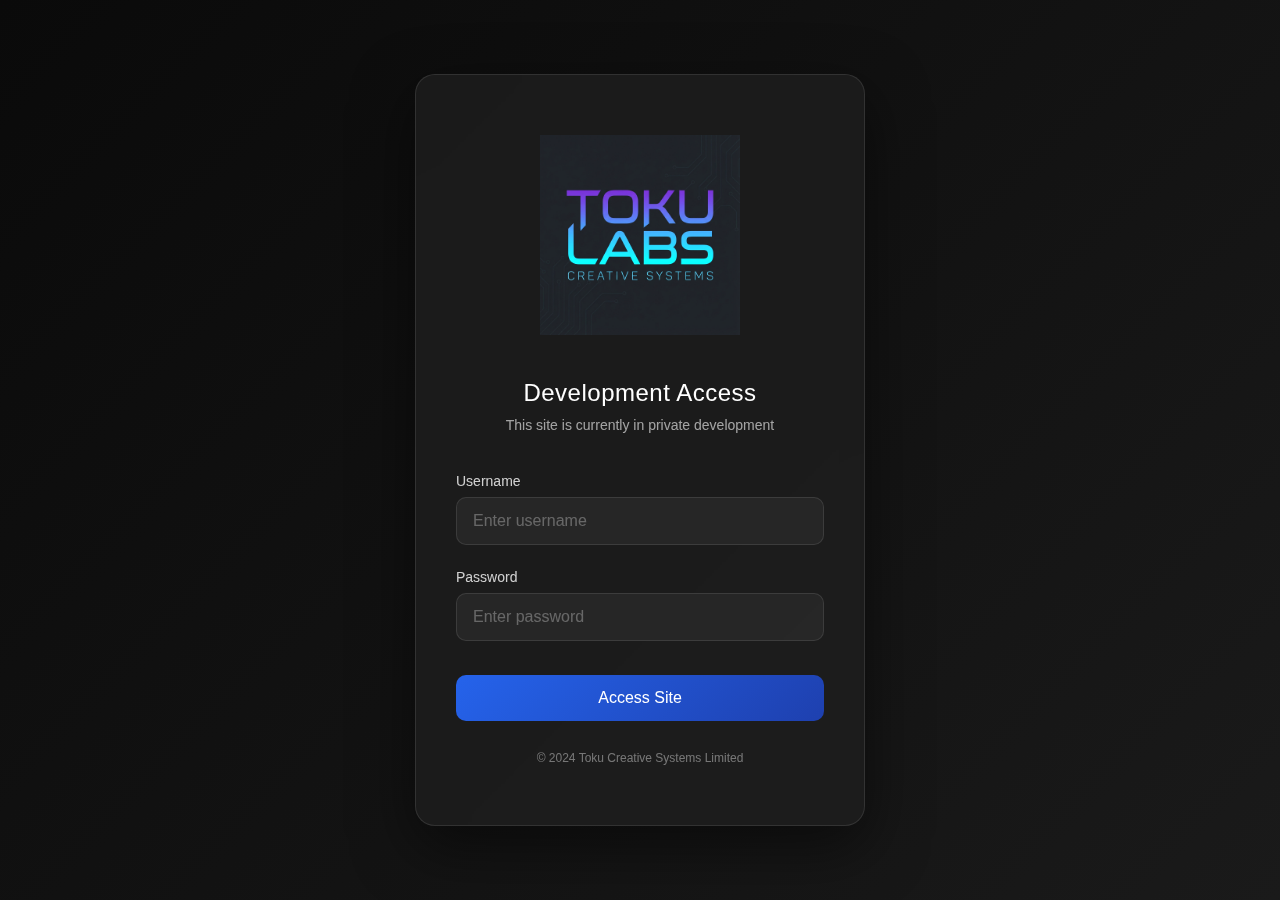
<file: index.html>
<!DOCTYPE html>
<html lang="en">

<head>
    <meta charset="UTF-8">
    <meta name="viewport" content="width=device-width, initial-scale=1.0">
    <title>Toku Labs | Engineered Workflow Augmentation</title>
    <meta name="description"
        content="Toku Labs - The next big thing in engineered workflow augmentation for creators across all industries and agencies globally. A Toku Creative Systems Limited company.">
    <link rel="icon" type="image/png" href="favicon.png">
    <link rel="preconnect" href="https://fonts.googleapis.com">
    <link rel="preconnect" href="https://fonts.gstatic.com" crossorigin>
    <link
        href="https://fonts.googleapis.com/css2?family=Inter:wght@300;400;500;600;700;800&family=Space+Grotesk:wght@400;500;600;700&display=swap"
        rel="stylesheet">
    <link rel="stylesheet" href="styles.css">
</head>

<body>
    <!-- Development Authentication Check -->
    <script>
        // Comment out or remove this script when ready to go live
        if (!sessionStorage.getItem('authenticated')) {
            window.location.href = 'auth.html';
        }
    </script>

    <!-- Navigation -->
    <nav class="nav" id="navbar">
        <div class="container nav-container">
            <div class="nav-logo">
                <img src="logo.png" alt="Toku Labs Logo" class="logo-image">
                <div class="logo-text-wrapper">
                    <span class="logo-text">TOKU LABS</span>
                    <span class="logo-tagline">Engineered Workflows</span>
                </div>
            </div>
            <div class="nav-menu" id="navMenu">
                <a href="#home" class="nav-link">Home</a>
                <a href="#solutions" class="nav-link">Solutions</a>
                <a href="#about" class="nav-link">About</a>
                <a href="#contact" class="nav-link nav-link-cta">Get Started</a>
            </div>
            <button class="nav-toggle" id="navToggle" aria-label="Toggle navigation">
                <span></span>
                <span></span>
                <span></span>
            </button>
        </div>
    </nav>

    <!-- Hero Section -->
    <section id="home" class="hero">
        <div class="hero-bg">
            <div class="gradient-orb orb-1"></div>
            <div class="gradient-orb orb-2"></div>
            <div class="gradient-orb orb-3"></div>
        </div>
        <div class="container hero-container">
            <div class="hero-content">
                <div class="hero-badge">
                    <span class="badge-icon">✦</span>
                    Engineered Workflow Augmentation
                </div>
                <h1 class="hero-title">
                    Transform Your<br>
                    <span class="gradient-text">Creative Workflow</span>
                </h1>
                <p class="hero-subtitle">
                    Toku Labs empowers creators, agencies, and industries worldwide with cutting-edge workflow
                    engineering that amplifies productivity and unleashes creative potential.
                </p>
                <div class="hero-cta">
                    <a href="#contact" class="btn btn-primary">Start Your Journey</a>
                    <a href="#solutions" class="btn btn-secondary">Explore Solutions</a>
                </div>
                <div class="hero-stats">
                    <div class="stat">
                        <div class="stat-value">3x</div>
                        <div class="stat-label">Productivity Boost</div>
                    </div>
                    <div class="stat">
                        <div class="stat-value">50+</div>
                        <div class="stat-label">Global Agencies</div>
                    </div>
                    <div class="stat">
                        <div class="stat-value">100%</div>
                        <div class="stat-label">UK Engineered</div>
                    </div>
                </div>
            </div>
        </div>
        <div class="scroll-indicator">
            <div class="scroll-line"></div>
        </div>
    </section>

    <!-- Solutions Section -->
    <section id="solutions" class="solutions">
        <div class="container">
            <div class="section-header">
                <span class="section-tag">Our Solutions</span>
                <h2 class="section-title">Engineered for <span class="gradient-text">Excellence</span></h2>
                <p class="section-subtitle">Comprehensive workflow augmentation tailored for the modern creator
                    ecosystem</p>
            </div>
            <div class="solutions-grid">
                <div class="solution-card">
                    <div class="card-icon">
                        <svg viewBox="0 0 24 24" fill="none" stroke="currentColor" stroke-width="2">
                            <path d="M13 2L3 14h9l-1 8 10-12h-9l1-8z" />
                        </svg>
                    </div>
                    <h3 class="card-title">Workflow Automation</h3>
                    <p class="card-description">Eliminate repetitive tasks and streamline your creative process with
                        intelligent automation designed for creators.</p>
                    <div class="card-features">
                        <span class="feature-tag">AI-Powered</span>
                        <span class="feature-tag">Real-time</span>
                    </div>
                </div>

                <div class="solution-card">
                    <div class="card-icon">
                        <svg viewBox="0 0 24 24" fill="none" stroke="currentColor" stroke-width="2">
                            <circle cx="12" cy="12" r="10" />
                            <path d="M12 6v6l4 2" />
                        </svg>
                    </div>
                    <h3 class="card-title">Process Optimization</h3>
                    <p class="card-description">Analyze and enhance your existing workflows with data-driven insights
                        and optimization strategies.</p>
                    <div class="card-features">
                        <span class="feature-tag">Analytics</span>
                        <span class="feature-tag">Scalable</span>
                    </div>
                </div>

                <div class="solution-card">
                    <div class="card-icon">
                        <svg viewBox="0 0 24 24" fill="none" stroke="currentColor" stroke-width="2">
                            <path d="M17 21v-2a4 4 0 0 0-4-4H5a4 4 0 0 0-4 4v2" />
                            <circle cx="9" cy="7" r="4" />
                            <path d="M23 21v-2a4 4 0 0 0-3-3.87" />
                            <path d="M16 3.13a4 4 0 0 1 0 7.75" />
                        </svg>
                    </div>
                    <h3 class="card-title">Team Collaboration</h3>
                    <p class="card-description">Unite your creative teams with seamless collaboration tools that keep
                        everyone in sync and productive.</p>
                    <div class="card-features">
                        <span class="feature-tag">Cloud-Based</span>
                        <span class="feature-tag">Secure</span>
                    </div>
                </div>

                <div class="solution-card">
                    <div class="card-icon">
                        <svg viewBox="0 0 24 24" fill="none" stroke="currentColor" stroke-width="2">
                            <rect x="3" y="3" width="18" height="18" rx="2" />
                            <path d="M9 3v18" />
                            <path d="M3 9h18" />
                        </svg>
                    </div>
                    <h3 class="card-title">Asset Management</h3>
                    <p class="card-description">Organize, version, and access your creative assets effortlessly with our
                        intelligent management system.</p>
                    <div class="card-features">
                        <span class="feature-tag">Smart Search</span>
                        <span class="feature-tag">Versioning</span>
                    </div>
                </div>

                <div class="solution-card">
                    <div class="card-icon">
                        <svg viewBox="0 0 24 24" fill="none" stroke="currentColor" stroke-width="2">
                            <polyline points="22 12 18 12 15 21 9 3 6 12 2 12" />
                        </svg>
                    </div>
                    <h3 class="card-title">Performance Analytics</h3>
                    <p class="card-description">Track, measure, and improve your creative output with comprehensive
                        analytics and reporting tools.</p>
                    <div class="card-features">
                        <span class="feature-tag">Insights</span>
                        <span class="feature-tag">Metrics</span>
                    </div>
                </div>

                <div class="solution-card">
                    <div class="card-icon">
                        <svg viewBox="0 0 24 24" fill="none" stroke="currentColor" stroke-width="2">
                            <path
                                d="M21 16V8a2 2 0 0 0-1-1.73l-7-4a2 2 0 0 0-2 0l-7 4A2 2 0 0 0 3 8v8a2 2 0 0 0 1 1.73l7 4a2 2 0 0 0 2 0l7-4A2 2 0 0 0 21 16z" />
                            <polyline points="7.5 4.21 12 6.81 16.5 4.21" />
                            <polyline points="7.5 19.79 7.5 14.6 3 12" />
                            <polyline points="21 12 16.5 14.6 16.5 19.79" />
                            <polyline points="3.27 6.96 12 12.01 20.73 6.96" />
                            <line x1="12" y1="22.08" x2="12" y2="12" />
                        </svg>
                    </div>
                    <h3 class="card-title">Custom Integration</h3>
                    <p class="card-description">Connect all your favorite tools and platforms into one unified, powerful
                        creative ecosystem.</p>
                    <div class="card-features">
                        <span class="feature-tag">API Access</span>
                        <span class="feature-tag">Flexible</span>
                    </div>
                </div>
            </div>
        </div>
    </section>

    <!-- About Section -->
    <section id="about" class="about">
        <div class="container">
            <div class="about-content">
                <div class="about-text">
                    <span class="section-tag">About Toku Labs</span>
                    <h2 class="section-title">The Future of<br><span class="gradient-text">Creative Work</span></h2>
                    <p class="about-description">
                        Based in the United Kingdom, Toku Labs is pioneering the next generation of workflow
                        augmentation technology. We're not just building tools—we're engineering the future of how
                        creators work.
                    </p>
                    <p class="about-description">
                        Our mission is to empower creative professionals and agencies worldwide with intelligent,
                        engineered solutions that eliminate friction, amplify productivity, and unlock new possibilities
                        in the creative process.
                    </p>
                    <div class="about-features">
                        <div class="about-feature">
                            <div class="feature-icon">✓</div>
                            <div class="feature-text">
                                <h4>UK Engineered</h4>
                                <p>Built with precision and excellence</p>
                            </div>
                        </div>
                        <div class="about-feature">
                            <div class="feature-icon">✓</div>
                            <div class="feature-text">
                                <h4>Global Reach</h4>
                                <p>Supporting creators worldwide</p>
                            </div>
                        </div>
                        <div class="about-feature">
                            <div class="feature-icon">✓</div>
                            <div class="feature-text">
                                <h4>Industry Leaders</h4>
                                <p>Setting new standards in workflow tech</p>
                            </div>
                        </div>
                    </div>
                </div>
                <div class="about-visual">
                    <div class="visual-card">
                        <div class="visual-content">
                            <div class="visual-grid">
                                <div class="visual-item"></div>
                                <div class="visual-item"></div>
                                <div class="visual-item"></div>
                                <div class="visual-item"></div>
                                <div class="visual-item"></div>
                                <div class="visual-item"></div>
                                <div class="visual-item"></div>
                                <div class="visual-item"></div>
                                <div class="visual-item"></div>
                            </div>
                        </div>
                    </div>
                </div>
            </div>
        </div>
    </section>

    <!-- Contact Section -->
    <section id="contact" class="contact">
        <div class="container">
            <div class="contact-content">
                <div class="contact-info">
                    <span class="section-tag">Get In Touch</span>
                    <h2 class="section-title">Ready to <span class="gradient-text">Transform</span> Your Workflow?</h2>
                    <p class="contact-description">
                        Join the next generation of creative professionals leveraging engineered workflow solutions.
                        Let's discuss how Toku Labs can revolutionize your creative process.
                    </p>
                    <div class="contact-details">
                        <div class="contact-item">
                            <div class="contact-icon">
                                <svg viewBox="0 0 24 24" fill="none" stroke="currentColor" stroke-width="2">
                                    <path d="M21 10c0 7-9 13-9 13s-9-6-9-13a9 9 0 0 1 18 0z" />
                                    <circle cx="12" cy="10" r="3" />
                                </svg>
                            </div>
                            <div class="contact-text">
                                <h4>Headquarters</h4>
                                <p>United Kingdom</p>
                            </div>
                        </div>
                        <div class="contact-item">
                            <div class="contact-icon">
                                <svg viewBox="0 0 24 24" fill="none" stroke="currentColor" stroke-width="2">
                                    <rect x="2" y="4" width="20" height="16" rx="2" />
                                    <path d="m22 7-8.97 5.7a1.94 1.94 0 0 1-2.06 0L2 7" />
                                </svg>
                            </div>
                            <div class="contact-text">
                                <h4>Email</h4>
                                <p>hello@tokucreative.com</p>
                            </div>
                        </div>
                        <div class="contact-item">
                            <div class="contact-icon">
                                <svg viewBox="0 0 24 24" fill="none" stroke="currentColor" stroke-width="2">
                                    <path d="M3 9l9-7 9 7v11a2 2 0 0 1-2 2H5a2 2 0 0 1-2-2z" />
                                    <polyline points="9 22 9 12 15 12 15 22" />
                                </svg>
                            </div>
                            <div class="contact-text">
                                <h4>Business</h4>
                                <p>Toku Creative Systems Limited</p>
                            </div>
                        </div>
                    </div>
                </div>
                <div class="contact-form-wrapper">
                    <form class="contact-form" id="contactForm">
                        <div class="form-group">
                            <label for="name" class="form-label">Name</label>
                            <input type="text" id="name" name="name" class="form-input" placeholder="Your name"
                                required>
                        </div>
                        <div class="form-group">
                            <label for="email" class="form-label">Email</label>
                            <input type="email" id="email" name="email" class="form-input" placeholder="your@email.com"
                                required>
                        </div>
                        <div class="form-group">
                            <label for="company" class="form-label">Company</label>
                            <input type="text" id="company" name="company" class="form-input"
                                placeholder="Your company">
                        </div>
                        <div class="form-group">
                            <label for="message" class="form-label">Message</label>
                            <textarea id="message" name="message" class="form-input form-textarea"
                                placeholder="Tell us about your project..." rows="4" required></textarea>
                        </div>
                        <button type="submit" class="btn btn-primary btn-full">Send Message</button>
                    </form>
                </div>
            </div>
        </div>
    </section>

    <!-- Footer -->
    <footer class="footer">
        <div class="container">
            <div class="footer-content">
                <div class="footer-brand">
                    <div class="footer-logo">
                        <img src="logo.png" alt="Toku Labs Logo" class="footer-logo-image">
                        <div class="logo-text-wrapper">
                            <span class="logo-text">TOKU LABS</span>
                            <span class="logo-tagline">Engineered Workflows</span>
                        </div>
                    </div>
                    <p class="footer-tagline">Engineered workflow augmentation for the creative world</p>
                </div>
                <div class="footer-links">
                    <div class="footer-column">
                        <h4 class="footer-heading">Solutions</h4>
                        <a href="#solutions" class="footer-link">Workflow Automation</a>
                        <a href="#solutions" class="footer-link">Process Optimization</a>
                        <a href="#solutions" class="footer-link">Team Collaboration</a>
                    </div>
                    <div class="footer-column">
                        <h4 class="footer-heading">Company</h4>
                        <a href="#about" class="footer-link">About Us</a>
                        <a href="#contact" class="footer-link">Contact</a>
                        <a href="#" class="footer-link">Careers</a>
                    </div>
                    <div class="footer-column">
                        <h4 class="footer-heading">Legal</h4>
                        <a href="#" class="footer-link">Privacy Policy</a>
                        <a href="#" class="footer-link">Terms of Service</a>
                        <a href="#" class="footer-link">Cookie Policy</a>
                    </div>
                </div>
            </div>
            <div class="footer-bottom">
                <p>&copy; 2025 Toku Creative Systems Limited. All rights reserved. Registered in the United Kingdom.</p>
                <p class="footer-brand-note">Toku Labs is part of the Toku Creative Systems Limited Group</p>
            </div>
        </div>
    </footer>

    <script src="script.js"></script>
</body>

</html>
</file>
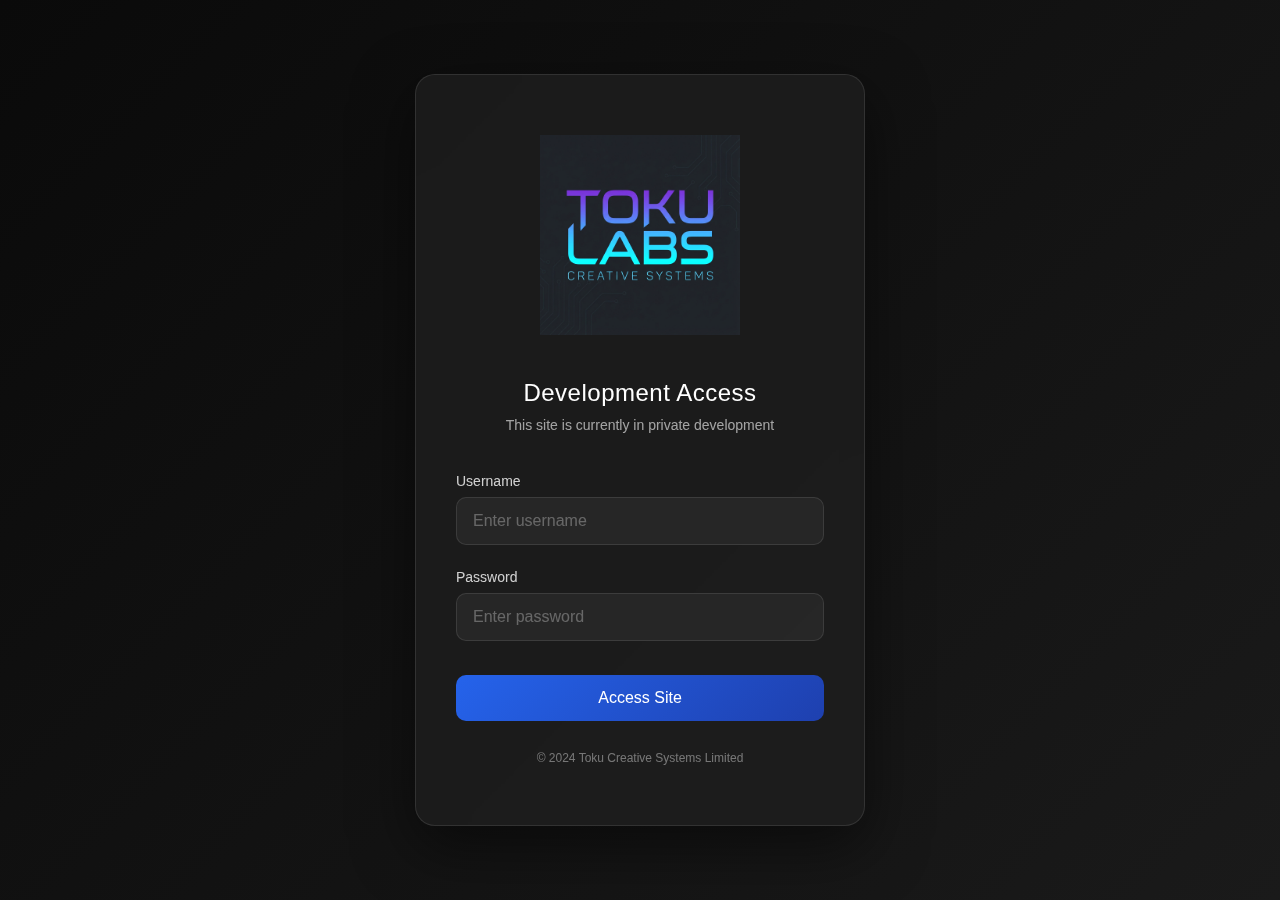
<file: auth.html>
<!DOCTYPE html>
<html lang="en">

<head>
    <meta charset="UTF-8">
    <meta name="viewport" content="width=device-width, initial-scale=1.0">
    <title>Toku Creative Systems - Private Development</title>
    <link rel="icon" type="image/png" href="favicon.png">
    <style>
        * {
            margin: 0;
            padding: 0;
            box-sizing: border-box;
        }

        body {
            font-family: -apple-system, BlinkMacSystemFont, 'Segoe UI', Roboto, Oxygen, Ubuntu, Cantarell, sans-serif;
            background: linear-gradient(135deg, #0a0a0a 0%, #1a1a1a 100%);
            min-height: 100vh;
            display: flex;
            align-items: center;
            justify-content: center;
            color: #ffffff;
            padding: 20px;
        }

        .auth-container {
            background: rgba(30, 30, 30, 0.8);
            backdrop-filter: blur(10px);
            border: 1px solid rgba(255, 255, 255, 0.1);
            border-radius: 20px;
            padding: 60px 40px;
            max-width: 450px;
            width: 100%;
            box-shadow: 0 20px 60px rgba(0, 0, 0, 0.5);
            animation: fadeIn 0.6s ease-out;
        }

        @keyframes fadeIn {
            from {
                opacity: 0;
                transform: translateY(20px);
            }

            to {
                opacity: 1;
                transform: translateY(0);
            }
        }

        .logo-container {
            text-align: center;
            margin-bottom: 40px;
        }

        .logo-container img {
            max-width: 200px;
            height: auto;
            filter: brightness(1.1);
        }

        h1 {
            text-align: center;
            font-size: 24px;
            font-weight: 300;
            margin-bottom: 10px;
            letter-spacing: 0.5px;
        }

        .subtitle {
            text-align: center;
            color: rgba(255, 255, 255, 0.6);
            font-size: 14px;
            margin-bottom: 40px;
            font-weight: 300;
        }

        .form-group {
            margin-bottom: 24px;
        }

        label {
            display: block;
            margin-bottom: 8px;
            font-size: 14px;
            color: rgba(255, 255, 255, 0.8);
            font-weight: 400;
        }

        input {
            width: 100%;
            padding: 14px 16px;
            background: rgba(255, 255, 255, 0.05);
            border: 1px solid rgba(255, 255, 255, 0.1);
            border-radius: 10px;
            color: #ffffff;
            font-size: 16px;
            transition: all 0.3s ease;
            outline: none;
        }

        input:focus {
            background: rgba(255, 255, 255, 0.08);
            border-color: rgba(255, 255, 255, 0.3);
            box-shadow: 0 0 0 3px rgba(255, 255, 255, 0.05);
        }

        input::placeholder {
            color: rgba(255, 255, 255, 0.3);
        }

        button {
            width: 100%;
            padding: 14px 16px;
            background: linear-gradient(135deg, #2563eb 0%, #1e40af 100%);
            border: none;
            border-radius: 10px;
            color: #ffffff;
            font-size: 16px;
            font-weight: 500;
            cursor: pointer;
            transition: all 0.3s ease;
            margin-top: 10px;
        }

        button:hover {
            transform: translateY(-2px);
            box-shadow: 0 10px 30px rgba(37, 99, 235, 0.4);
        }

        button:active {
            transform: translateY(0);
        }

        .error-message {
            background: rgba(239, 68, 68, 0.1);
            border: 1px solid rgba(239, 68, 68, 0.3);
            color: #fca5a5;
            padding: 12px 16px;
            border-radius: 10px;
            font-size: 14px;
            margin-bottom: 20px;
            display: none;
            animation: shake 0.4s ease-out;
        }

        .error-message.show {
            display: block;
        }

        @keyframes shake {

            0%,
            100% {
                transform: translateX(0);
            }

            25% {
                transform: translateX(-10px);
            }

            75% {
                transform: translateX(10px);
            }
        }

        .footer {
            text-align: center;
            margin-top: 30px;
            color: rgba(255, 255, 255, 0.4);
            font-size: 12px;
        }

        @media (max-width: 480px) {
            .auth-container {
                padding: 40px 24px;
            }

            h1 {
                font-size: 20px;
            }
        }
    </style>
</head>

<body>
    <div class="auth-container">
        <div class="logo-container">
            <img src="logo-wordmark.png" alt="Toku Creative Systems">
        </div>

        <h1>Development Access</h1>
        <p class="subtitle">This site is currently in private development</p>

        <div id="errorMessage" class="error-message">
            Invalid credentials. Please try again.
        </div>

        <form id="authForm">
            <div class="form-group">
                <label for="username">Username</label>
                <input type="text" id="username" name="username" placeholder="Enter username" autocomplete="username"
                    required>
            </div>

            <div class="form-group">
                <label for="password">Password</label>
                <input type="password" id="password" name="password" placeholder="Enter password"
                    autocomplete="current-password" required>
            </div>

            <button type="submit">Access Site</button>
        </form>

        <div class="footer">
            © 2024 Toku Creative Systems Limited
        </div>
    </div>

    <script>
        // Simple authentication - for development only
        // For production, use Cloudflare Access or a proper backend
        const VALID_CREDENTIALS = {
            username: 'BabyBamboo34',
            password: 'Thisistoku34+'
        };

        const form = document.getElementById('authForm');
        const errorMessage = document.getElementById('errorMessage');
        const usernameInput = document.getElementById('username');
        const passwordInput = document.getElementById('password');

        // Check if already authenticated
        if (sessionStorage.getItem('authenticated') === 'true') {
            window.location.href = 'index.html';
        }

        form.addEventListener('submit', (e) => {
            e.preventDefault();

            const username = usernameInput.value;
            const password = passwordInput.value;

            if (username === VALID_CREDENTIALS.username &&
                password === VALID_CREDENTIALS.password) {
                // Store authentication in session
                sessionStorage.setItem('authenticated', 'true');

                // Redirect to main site
                window.location.href = 'index.html';
            } else {
                // Show error
                errorMessage.classList.add('show');
                passwordInput.value = '';

                // Hide error after 3 seconds
                setTimeout(() => {
                    errorMessage.classList.remove('show');
                }, 3000);
            }
        });

        // Remove error on input
        [usernameInput, passwordInput].forEach(input => {
            input.addEventListener('input', () => {
                errorMessage.classList.remove('show');
            });
        });
    </script>
</body>

</html>
</file>
<file: styles.css>
/* ============================================
   DESIGN SYSTEM & CSS VARIABLES
   ============================================ */

:root {
    /* Colors - Premium Dark Palette */
    --color-primary: hsl(260, 85%, 65%);
    --color-primary-light: hsl(260, 85%, 75%);
    --color-primary-dark: hsl(260, 85%, 55%);
    --color-secondary: hsl(200, 90%, 60%);
    --color-accent: hsl(330, 85%, 65%);

    --color-bg-dark: hsl(240, 15%, 8%);
    --color-bg-darker: hsl(240, 15%, 5%);
    --color-bg-card: hsl(240, 15%, 12%);
    --color-bg-card-hover: hsl(240, 15%, 15%);

    --color-text-primary: hsl(0, 0%, 98%);
    --color-text-secondary: hsl(240, 5%, 70%);
    --color-text-muted: hsl(240, 5%, 50%);

    --color-border: hsl(240, 10%, 20%);
    --color-border-light: hsl(240, 10%, 25%);

    /* Gradients */
    --gradient-primary: linear-gradient(135deg, var(--color-primary) 0%, var(--color-secondary) 100%);
    --gradient-accent: linear-gradient(135deg, var(--color-accent) 0%, var(--color-primary) 100%);
    --gradient-orb-1: radial-gradient(circle, hsl(260, 85%, 65%) 0%, transparent 70%);
    --gradient-orb-2: radial-gradient(circle, hsl(200, 90%, 60%) 0%, transparent 70%);
    --gradient-orb-3: radial-gradient(circle, hsl(330, 85%, 65%) 0%, transparent 70%);

    /* Typography */
    --font-primary: 'Inter', system-ui, -apple-system, sans-serif;
    --font-display: 'Space Grotesk', var(--font-primary);

    --fs-xs: 0.75rem;
    --fs-sm: 0.875rem;
    --fs-base: 1rem;
    --fs-lg: 1.125rem;
    --fs-xl: 1.25rem;
    --fs-2xl: 1.5rem;
    --fs-3xl: 1.875rem;
    --fs-4xl: 2.25rem;
    --fs-5xl: 3rem;
    --fs-6xl: 3.75rem;
    --fs-7xl: 4.5rem;

    /* Spacing */
    --space-xs: 0.5rem;
    --space-sm: 1rem;
    --space-md: 1.5rem;
    --space-lg: 2rem;
    --space-xl: 3rem;
    --space-2xl: 4rem;
    --space-3xl: 6rem;
    --space-4xl: 8rem;

    /* Borders */
    --radius-sm: 0.375rem;
    --radius-md: 0.5rem;
    --radius-lg: 0.75rem;
    --radius-xl: 1rem;
    --radius-2xl: 1.5rem;
    --radius-full: 9999px;

    /* Shadows */
    --shadow-sm: 0 1px 2px 0 rgba(0, 0, 0, 0.3);
    --shadow-md: 0 4px 6px -1px rgba(0, 0, 0, 0.4);
    --shadow-lg: 0 10px 15px -3px rgba(0, 0, 0, 0.5);
    --shadow-xl: 0 20px 25px -5px rgba(0, 0, 0, 0.6);
    --shadow-glow: 0 0 40px rgba(138, 101, 255, 0.3);

    /* Transitions */
    --transition-base: all 0.3s cubic-bezier(0.4, 0, 0.2, 1);
    --transition-fast: all 0.15s cubic-bezier(0.4, 0, 0.2, 1);
    --transition-slow: all 0.5s cubic-bezier(0.4, 0, 0.2, 1);

    /* Z-index */
    --z-nav: 1000;
    --z-modal: 2000;
}

/* ============================================
   RESET & BASE STYLES
   ============================================ */

*,
*::before,
*::after {
    box-sizing: border-box;
    margin: 0;
    padding: 0;
}

html {
    scroll-behavior: smooth;
    scroll-padding-top: 5rem;
}

body {
    font-family: var(--font-primary);
    background-color: var(--color-bg-dark);
    color: var(--color-text-primary);
    line-height: 1.6;
    font-size: var(--fs-base);
    overflow-x: hidden;
}

a {
    color: inherit;
    text-decoration: none;
    transition: var(--transition-base);
}

button {
    border: none;
    background: none;
    font-family: inherit;
    cursor: pointer;
    transition: var(--transition-base);
}

img {
    max-width: 100%;
    display: block;
}

/* ============================================
   UTILITY CLASSES
   ============================================ */

.container {
    width: 100%;
    max-width: 1280px;
    margin: 0 auto;
    padding: 0 var(--space-lg);
}

.gradient-text {
    background: var(--gradient-primary);
    -webkit-background-clip: text;
    -webkit-text-fill-color: transparent;
    background-clip: text;
}

.section-tag {
    display: inline-block;
    color: var(--color-primary);
    font-size: var(--fs-sm);
    font-weight: 600;
    text-transform: uppercase;
    letter-spacing: 0.1em;
    margin-bottom: var(--space-sm);
}

.section-title {
    font-family: var(--font-display);
    font-size: clamp(var(--fs-3xl), 5vw, var(--fs-5xl));
    font-weight: 700;
    line-height: 1.1;
    margin-bottom: var(--space-md);
}

.section-subtitle {
    font-size: var(--fs-lg);
    color: var(--color-text-secondary);
    max-width: 600px;
}

.section-header {
    text-align: center;
    margin-bottom: var(--space-3xl);
}

/* ============================================
   BUTTONS
   ============================================ */

.btn {
    display: inline-flex;
    align-items: center;
    justify-content: center;
    padding: var(--space-sm) var(--space-lg);
    font-size: var(--fs-base);
    font-weight: 600;
    border-radius: var(--radius-full);
    transition: var(--transition-base);
    cursor: pointer;
    white-space: nowrap;
}

.btn-primary {
    background: var(--gradient-primary);
    color: white;
    box-shadow: var(--shadow-md);
}

.btn-primary:hover {
    transform: translateY(-2px);
    box-shadow: var(--shadow-glow), var(--shadow-lg);
}

.btn-secondary {
    background: transparent;
    color: var(--color-text-primary);
    border: 2px solid var(--color-border-light);
}

.btn-secondary:hover {
    border-color: var(--color-primary);
    background: rgba(138, 101, 255, 0.1);
}

.btn-full {
    width: 100%;
}

/* ============================================
   NAVIGATION
   ============================================ */

.nav {
    position: fixed;
    top: 0;
    left: 0;
    right: 0;
    z-index: var(--z-nav);
    padding: var(--space-md) 0;
    background: rgba(15, 15, 25, 0.8);
    backdrop-filter: blur(20px);
    border-bottom: 1px solid var(--color-border);
    transition: var(--transition-base);
}

.nav.scrolled {
    padding: var(--space-sm) 0;
    box-shadow: var(--shadow-lg);
}

.nav-container {
    display: flex;
    align-items: center;
    justify-content: space-between;
}

.nav-logo {
    display: flex;
    align-items: center;
    gap: var(--space-sm);
}

.logo-image {
    height: 40px;
    width: auto;
    object-fit: contain;
}

.logo-text-wrapper {
    display: flex;
    flex-direction: column;
    gap: 0.125rem;
}

.logo-text {
    font-family: var(--font-display);
    font-size: 1.25rem;
    font-weight: 400;
    letter-spacing: 0.15em;
    background: var(--gradient-primary);
    -webkit-background-clip: text;
    -webkit-text-fill-color: transparent;
    background-clip: text;
}

.logo-tagline {
    font-size: 0.5rem;
    color: var(--color-text-secondary);
    letter-spacing: 0.2em;
    text-transform: uppercase;
    font-weight: 300;
}

.nav-menu {
    display: flex;
    align-items: center;
    gap: var(--space-xl);
}

.nav-link {
    font-size: var(--fs-sm);
    font-weight: 500;
    color: var(--color-text-secondary);
    position: relative;
}

.nav-link::after {
    content: '';
    position: absolute;
    bottom: -4px;
    left: 0;
    width: 0;
    height: 2px;
    background: var(--gradient-primary);
    transition: var(--transition-base);
}

.nav-link:hover {
    color: var(--color-text-primary);
}

.nav-link:hover::after {
    width: 100%;
}

.nav-link-cta {
    background: var(--gradient-primary);
    color: white;
    padding: var(--space-xs) var(--space-md);
    border-radius: var(--radius-full);
}

.nav-link-cta::after {
    display: none;
}

.nav-link-cta:hover {
    transform: translateY(-2px);
    box-shadow: var(--shadow-glow);
}

.nav-toggle {
    display: none;
    flex-direction: column;
    gap: 4px;
    width: 24px;
    height: 24px;
}

.nav-toggle span {
    display: block;
    width: 100%;
    height: 2px;
    background: var(--color-text-primary);
    transition: var(--transition-base);
}

/* ============================================
   HERO SECTION
   ============================================ */

.hero {
    position: relative;
    min-height: 100vh;
    display: flex;
    align-items: center;
    justify-content: center;
    padding: var(--space-4xl) 0 var(--space-3xl);
    overflow: hidden;
}

.hero-bg {
    position: absolute;
    top: 0;
    left: 0;
    right: 0;
    bottom: 0;
    z-index: -1;
    overflow: hidden;
}

.gradient-orb {
    position: absolute;
    border-radius: 50%;
    filter: blur(80px);
    opacity: 0.15;
    animation: float 20s ease-in-out infinite;
}

.orb-1 {
    width: 600px;
    height: 600px;
    top: -300px;
    right: -200px;
    background: var(--gradient-orb-1);
    animation-delay: 0s;
}

.orb-2 {
    width: 500px;
    height: 500px;
    bottom: -200px;
    left: -150px;
    background: var(--gradient-orb-2);
    animation-delay: 7s;
}

.orb-3 {
    width: 400px;
    height: 400px;
    top: 50%;
    left: 50%;
    transform: translate(-50%, -50%);
    background: var(--gradient-orb-3);
    animation-delay: 14s;
}

@keyframes float {

    0%,
    100% {
        transform: translate(0, 0) scale(1);
    }

    33% {
        transform: translate(50px, -50px) scale(1.1);
    }

    66% {
        transform: translate(-50px, 50px) scale(0.9);
    }
}

.hero-container {
    position: relative;
    z-index: 1;
}

.hero-content {
    max-width: 900px;
    margin: 0 auto;
    text-align: center;
}

.hero-badge {
    display: inline-flex;
    align-items: center;
    gap: var(--space-xs);
    padding: var(--space-xs) var(--space-md);
    background: rgba(138, 101, 255, 0.1);
    border: 1px solid rgba(138, 101, 255, 0.3);
    border-radius: var(--radius-full);
    font-size: var(--fs-sm);
    font-weight: 500;
    color: var(--color-primary-light);
    margin-bottom: var(--space-lg);
    animation: fadeInUp 0.8s ease-out;
}

.badge-icon {
    font-size: var(--fs-lg);
    animation: rotate 10s linear infinite;
}

@keyframes rotate {
    from {
        transform: rotate(0deg);
    }

    to {
        transform: rotate(360deg);
    }
}

.hero-title {
    font-family: var(--font-display);
    font-size: clamp(var(--fs-4xl), 8vw, var(--fs-7xl));
    font-weight: 800;
    line-height: 1.1;
    margin-bottom: var(--space-lg);
    animation: fadeInUp 0.8s ease-out 0.2s both;
}

.hero-subtitle {
    font-size: clamp(var(--fs-lg), 2vw, var(--fs-xl));
    color: var(--color-text-secondary);
    max-width: 700px;
    margin: 0 auto var(--space-xl);
    line-height: 1.7;
    animation: fadeInUp 0.8s ease-out 0.4s both;
}

.hero-cta {
    display: flex;
    align-items: center;
    justify-content: center;
    gap: var(--space-md);
    margin-bottom: var(--space-3xl);
    animation: fadeInUp 0.8s ease-out 0.6s both;
    flex-wrap: wrap;
}

.hero-stats {
    display: grid;
    grid-template-columns: repeat(auto-fit, minmax(150px, 1fr));
    gap: var(--space-xl);
    max-width: 600px;
    margin: 0 auto;
    animation: fadeInUp 0.8s ease-out 0.8s both;
}

.stat {
    text-align: center;
}

.stat-value {
    font-family: var(--font-display);
    font-size: var(--fs-4xl);
    font-weight: 700;
    background: var(--gradient-primary);
    -webkit-background-clip: text;
    -webkit-text-fill-color: transparent;
    background-clip: text;
    margin-bottom: var(--space-xs);
}

.stat-label {
    font-size: var(--fs-sm);
    color: var(--color-text-secondary);
}

@keyframes fadeInUp {
    from {
        opacity: 0;
        transform: translateY(30px);
    }

    to {
        opacity: 1;
        transform: translateY(0);
    }
}

.scroll-indicator {
    position: absolute;
    bottom: var(--space-xl);
    left: 50%;
    transform: translateX(-50%);
}

.scroll-line {
    width: 2px;
    height: 60px;
    background: linear-gradient(to bottom, var(--color-primary), transparent);
    animation: scrollPulse 2s ease-in-out infinite;
}

@keyframes scrollPulse {

    0%,
    100% {
        opacity: 0.3;
        transform: scaleY(1);
    }

    50% {
        opacity: 1;
        transform: scaleY(1.2);
    }
}

/* ============================================
   SOLUTIONS SECTION
   ============================================ */

.solutions {
    padding: var(--space-4xl) 0;
    background: linear-gradient(to bottom, var(--color-bg-dark), var(--color-bg-darker));
}

.solutions-grid {
    display: grid;
    grid-template-columns: repeat(auto-fit, minmax(320px, 1fr));
    gap: var(--space-lg);
}

.solution-card {
    background: var(--color-bg-card);
    border: 1px solid var(--color-border);
    border-radius: var(--radius-xl);
    padding: var(--space-xl);
    transition: var(--transition-base);
    position: relative;
    overflow: hidden;
}

.solution-card::before {
    content: '';
    position: absolute;
    top: 0;
    left: 0;
    right: 0;
    height: 2px;
    background: var(--gradient-primary);
    transform: scaleX(0);
    transition: var(--transition-base);
}

.solution-card:hover {
    background: var(--color-bg-card-hover);
    border-color: var(--color-primary);
    transform: translateY(-8px);
    box-shadow: var(--shadow-glow), var(--shadow-xl);
}

.solution-card:hover::before {
    transform: scaleX(1);
}

.card-icon {
    width: 60px;
    height: 60px;
    display: flex;
    align-items: center;
    justify-content: center;
    background: rgba(138, 101, 255, 0.1);
    border-radius: var(--radius-lg);
    margin-bottom: var(--space-md);
    transition: var(--transition-base);
}

.card-icon svg {
    width: 30px;
    height: 30px;
    color: var(--color-primary);
}

.solution-card:hover .card-icon {
    background: var(--gradient-primary);
    transform: scale(1.1) rotate(5deg);
}

.solution-card:hover .card-icon svg {
    color: white;
}

.card-title {
    font-family: var(--font-display);
    font-size: var(--fs-xl);
    font-weight: 600;
    margin-bottom: var(--space-sm);
}

.card-description {
    color: var(--color-text-secondary);
    margin-bottom: var(--space-md);
    line-height: 1.7;
}

.card-features {
    display: flex;
    gap: var(--space-xs);
    flex-wrap: wrap;
}

.feature-tag {
    font-size: var(--fs-xs);
    padding: 0.25rem 0.75rem;
    background: rgba(138, 101, 255, 0.1);
    border: 1px solid rgba(138, 101, 255, 0.3);
    border-radius: var(--radius-full);
    color: var(--color-primary-light);
}

/* ============================================
   ABOUT SECTION
   ============================================ */

.about {
    padding: var(--space-4xl) 0;
    background: var(--color-bg-darker);
}

.about-content {
    display: grid;
    grid-template-columns: 1fr 1fr;
    gap: var(--space-3xl);
    align-items: center;
}

.about-text {
    max-width: 600px;
}

.about-description {
    color: var(--color-text-secondary);
    font-size: var(--fs-lg);
    line-height: 1.8;
    margin-bottom: var(--space-lg);
}

.about-features {
    display: flex;
    flex-direction: column;
    gap: var(--space-md);
    margin-top: var(--space-xl);
}

.about-feature {
    display: flex;
    gap: var(--space-md);
    align-items: flex-start;
}

.feature-icon {
    width: 40px;
    height: 40px;
    display: flex;
    align-items: center;
    justify-content: center;
    background: var(--gradient-primary);
    border-radius: var(--radius-md);
    font-size: var(--fs-lg);
    font-weight: 700;
    flex-shrink: 0;
}

.feature-text h4 {
    font-family: var(--font-display);
    font-size: var(--fs-lg);
    font-weight: 600;
    margin-bottom: 0.25rem;
}

.feature-text p {
    color: var(--color-text-secondary);
    font-size: var(--fs-sm);
}

.about-visual {
    position: relative;
    height: 500px;
}

.visual-card {
    position: absolute;
    top: 50%;
    left: 50%;
    transform: translate(-50%, -50%);
    width: 100%;
    max-width: 450px;
    height: 450px;
    background: var(--color-bg-card);
    border: 1px solid var(--color-border);
    border-radius: var(--radius-2xl);
    padding: var(--space-xl);
    box-shadow: var(--shadow-xl);
}

.visual-content {
    width: 100%;
    height: 100%;
    display: flex;
    align-items: center;
    justify-content: center;
}

.visual-grid {
    display: grid;
    grid-template-columns: repeat(3, 1fr);
    gap: var(--space-md);
    width: 100%;
}

.visual-item {
    aspect-ratio: 1;
    background: linear-gradient(135deg, rgba(138, 101, 255, 0.2), rgba(101, 184, 255, 0.2));
    border-radius: var(--radius-lg);
    animation: pulse 3s ease-in-out infinite;
}

.visual-item:nth-child(1) {
    animation-delay: 0s;
}

.visual-item:nth-child(2) {
    animation-delay: 0.3s;
}

.visual-item:nth-child(3) {
    animation-delay: 0.6s;
}

.visual-item:nth-child(4) {
    animation-delay: 0.9s;
}

.visual-item:nth-child(5) {
    animation-delay: 1.2s;
}

.visual-item:nth-child(6) {
    animation-delay: 1.5s;
}

.visual-item:nth-child(7) {
    animation-delay: 1.8s;
}

.visual-item:nth-child(8) {
    animation-delay: 2.1s;
}

.visual-item:nth-child(9) {
    animation-delay: 2.4s;
}

@keyframes pulse {

    0%,
    100% {
        opacity: 0.3;
        transform: scale(1);
    }

    50% {
        opacity: 1;
        transform: scale(1.05);
    }
}

/* ============================================
   CONTACT SECTION
   ============================================ */

.contact {
    padding: var(--space-4xl) 0;
    background: linear-gradient(to bottom, var(--color-bg-darker), var(--color-bg-dark));
}

.contact-content {
    display: grid;
    grid-template-columns: 1fr 1fr;
    gap: var(--space-3xl);
}

.contact-info {
    max-width: 500px;
}

.contact-description {
    color: var(--color-text-secondary);
    font-size: var(--fs-lg);
    line-height: 1.8;
    margin-bottom: var(--space-xl);
}

.contact-details {
    display: flex;
    flex-direction: column;
    gap: var(--space-lg);
}

.contact-item {
    display: flex;
    gap: var(--space-md);
    align-items: flex-start;
}

.contact-icon {
    width: 48px;
    height: 48px;
    display: flex;
    align-items: center;
    justify-content: center;
    background: rgba(138, 101, 255, 0.1);
    border: 1px solid rgba(138, 101, 255, 0.3);
    border-radius: var(--radius-lg);
    flex-shrink: 0;
}

.contact-icon svg {
    width: 24px;
    height: 24px;
    color: var(--color-primary);
}

.contact-text h4 {
    font-family: var(--font-display);
    font-size: var(--fs-base);
    font-weight: 600;
    margin-bottom: 0.25rem;
}

.contact-text p {
    color: var(--color-text-secondary);
    font-size: var(--fs-sm);
}

.contact-form-wrapper {
    background: var(--color-bg-card);
    border: 1px solid var(--color-border);
    border-radius: var(--radius-xl);
    padding: var(--space-xl);
}

.contact-form {
    display: flex;
    flex-direction: column;
    gap: var(--space-md);
}

.form-group {
    display: flex;
    flex-direction: column;
    gap: var(--space-xs);
}

.form-label {
    font-size: var(--fs-sm);
    font-weight: 500;
    color: var(--color-text-secondary);
}

.form-input {
    width: 100%;
    padding: var(--space-sm) var(--space-md);
    background: var(--color-bg-darker);
    border: 1px solid var(--color-border);
    border-radius: var(--radius-md);
    color: var(--color-text-primary);
    font-family: var(--font-primary);
    font-size: var(--fs-base);
    transition: var(--transition-base);
}

.form-input:focus {
    outline: none;
    border-color: var(--color-primary);
    box-shadow: 0 0 0 3px rgba(138, 101, 255, 0.1);
}

.form-textarea {
    resize: vertical;
    min-height: 120px;
}

/* ============================================
   FOOTER
   ============================================ */

.footer {
    padding: var(--space-3xl) 0 var(--space-lg);
    background: var(--color-bg-darker);
    border-top: 1px solid var(--color-border);
}

.footer-content {
    display: grid;
    grid-template-columns: 1.5fr 1fr;
    gap: var(--space-3xl);
    margin-bottom: var(--space-xl);
}

.footer-brand {
    max-width: 400px;
}

.footer-logo {
    display: flex;
    align-items: center;
    gap: var(--space-sm);
    margin-bottom: var(--space-md);
}

.footer-logo-image {
    height: 48px;
    width: auto;
    object-fit: contain;
}

.footer-tagline {
    color: var(--color-text-secondary);
    font-size: var(--fs-sm);
    line-height: 1.6;
}

.footer-links {
    display: grid;
    grid-template-columns: repeat(3, 1fr);
    gap: var(--space-xl);
}

.footer-column {
    display: flex;
    flex-direction: column;
    gap: var(--space-sm);
}

.footer-heading {
    font-family: var(--font-display);
    font-size: var(--fs-sm);
    font-weight: 600;
    text-transform: uppercase;
    letter-spacing: 0.05em;
    margin-bottom: var(--space-xs);
}

.footer-link {
    color: var(--color-text-secondary);
    font-size: var(--fs-sm);
    transition: var(--transition-base);
}

.footer-link:hover {
    color: var(--color-primary);
    transform: translateX(4px);
}

.footer-bottom {
    padding-top: var(--space-lg);
    border-top: 1px solid var(--color-border);
    text-align: center;
    color: var(--color-text-muted);
    font-size: var(--fs-sm);
}

/* ============================================
   RESPONSIVE DESIGN
   ============================================ */

@media (max-width: 1024px) {

    .about-content,
    .contact-content {
        grid-template-columns: 1fr;
    }

    .about-visual {
        height: 400px;
    }

    .visual-card {
        max-width: 400px;
        height: 400px;
    }

    .footer-content {
        grid-template-columns: 1fr;
    }
}

@media (max-width: 768px) {
    :root {
        --space-3xl: 4rem;
        --space-4xl: 5rem;
    }

    .nav-menu {
        position: fixed;
        top: 80px;
        left: 0;
        right: 0;
        background: var(--color-bg-card);
        border-bottom: 1px solid var(--color-border);
        flex-direction: column;
        gap: 0;
        padding: var(--space-md);
        transform: translateY(-100%);
        opacity: 0;
        visibility: hidden;
        transition: var(--transition-base);
    }

    .nav-menu.active {
        transform: translateY(0);
        opacity: 1;
        visibility: visible;
    }

    .nav-link {
        width: 100%;
        padding: var(--space-sm);
        text-align: center;
    }

    .nav-toggle {
        display: flex;
    }

    .nav-toggle.active span:nth-child(1) {
        transform: rotate(45deg) translateY(8px);
    }

    .nav-toggle.active span:nth-child(2) {
        opacity: 0;
    }

    .nav-toggle.active span:nth-child(3) {
        transform: rotate(-45deg) translateY(-8px);
    }

    .hero-cta {
        flex-direction: column;
        width: 100%;
    }

    .hero-cta .btn {
        width: 100%;
    }

    .solutions-grid {
        grid-template-columns: 1fr;
    }

    .footer-links {
        grid-template-columns: 1fr;
    }
}

@media (max-width: 480px) {
    .container {
        padding: 0 var(--space-md);
    }

    .hero {
        padding: var(--space-3xl) 0 var(--space-2xl);
    }

    .hero-stats {
        grid-template-columns: 1fr;
    }

    .about-visual {
        height: 300px;
    }

    .visual-card {
        max-width: 300px;
        height: 300px;
        padding: var(--space-md);
    }
}
</file>
